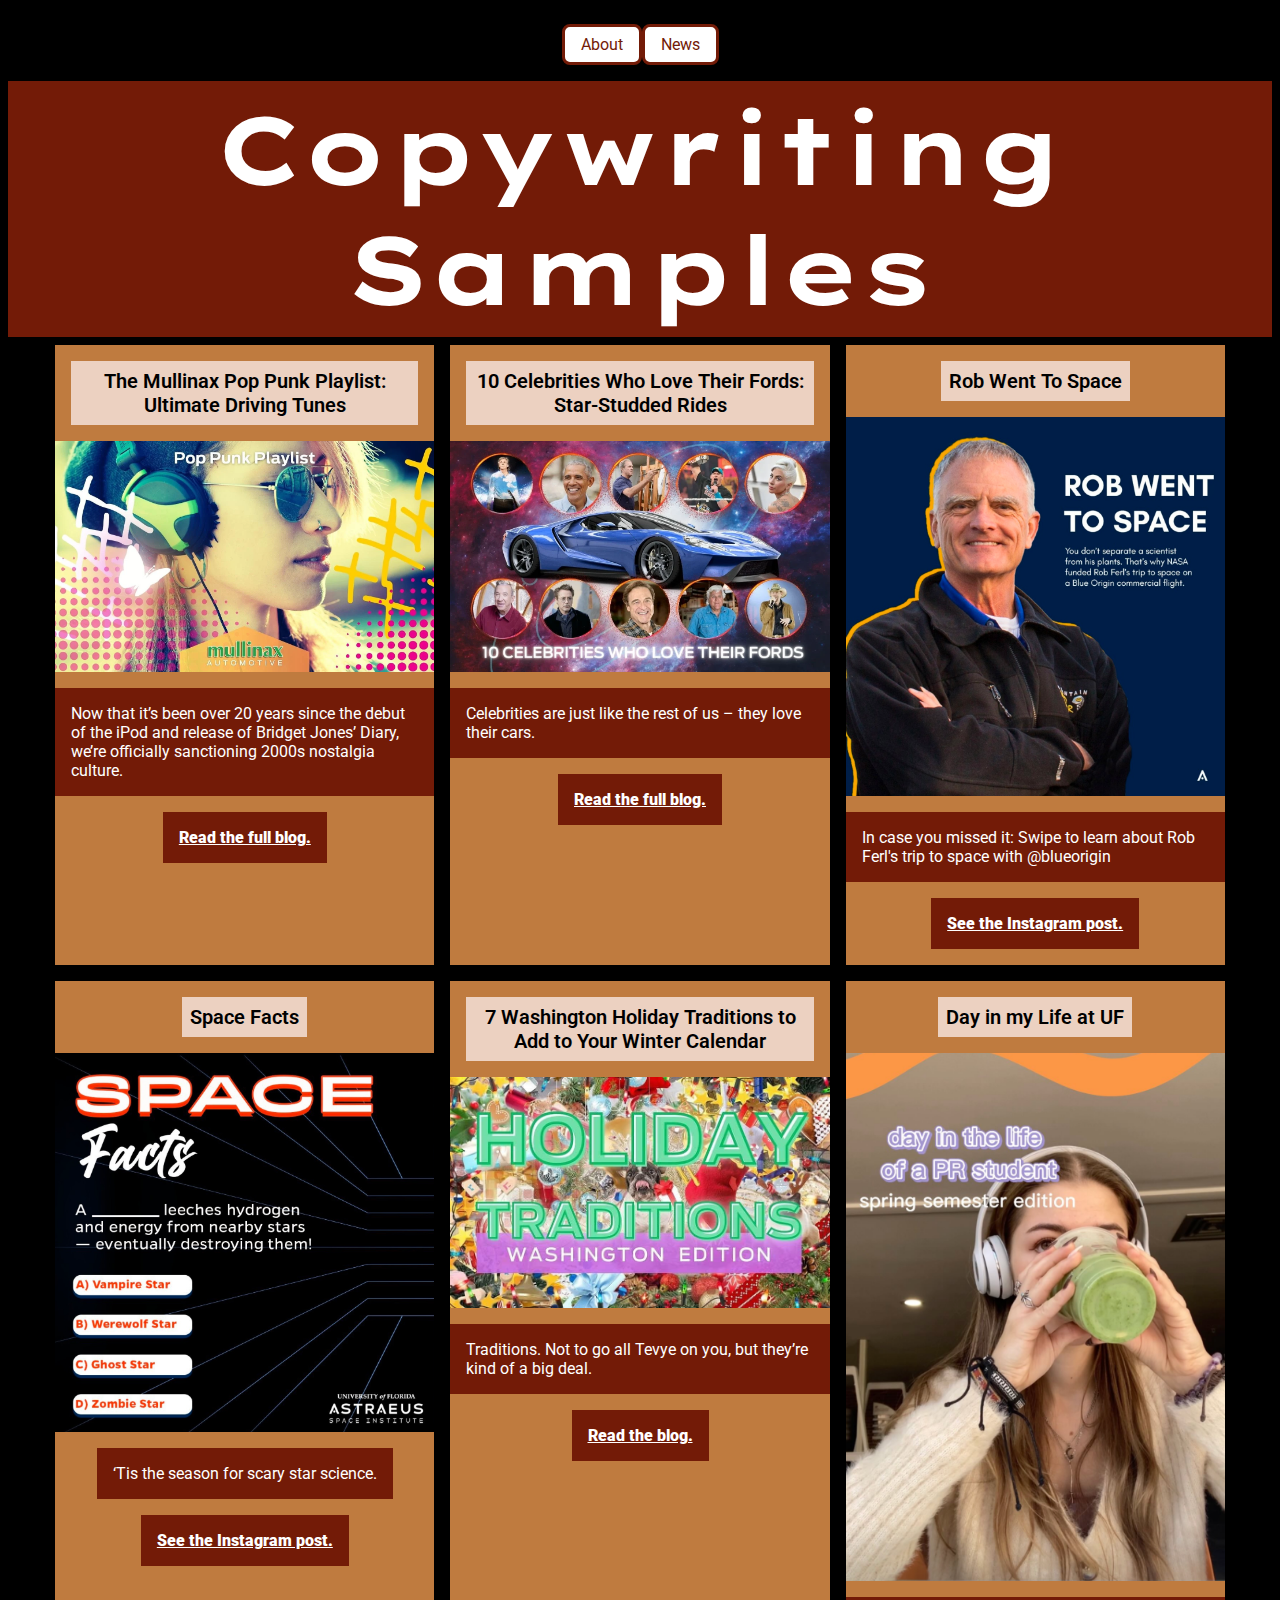
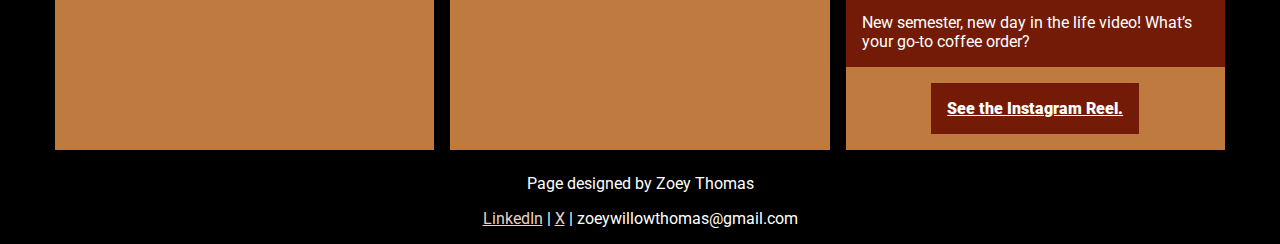
<file: copy.html>
<!DOCTYPE html>

<html>

    <head>
        <meta charset="utf-8">
        <meta name="viewport" content="width=device-width, initial-scale=1">
        <title>Copywriting Samples</title>
        <link href="styles/index.css" rel="stylesheet">
        <link rel="preconnect" href="https://fonts.googleapis.com">
        <link rel="preconnect" href="https://fonts.gstatic.com" crossorigin>
        <link href="https://fonts.googleapis.com/css2?family=Lexend+Peta:wght@100..900&family=Roboto:ital,wght@0,100;0,300;0,400;0,500;0,700;0,900;1,100;1,300;1,400;1,500;1,700;1,900&display=swap" rel="stylesheet">
     </head>

     <header>
        <nav>
            <ul>
                <li><a href="index.html">About</a></li>
                <li><a href="news.html">News</a></li>

            </ul>
            <h1 id="copyhead">Copywriting Samples</h1>
        </nav>
     </header>

     <body>

        <article>
            <!-- 1 -->
            <div class="newssample">

                <p class="headline">The Mullinax Pop Punk Playlist: Ultimate Driving Tunes</p>

                <img class="pic" src="images/poppunk.webp" alt="plasma center ribbon cutting">

                <div class="newsgraf">

                    <p>
                        Now that it’s been over 20 years since the debut of the iPod and release of Bridget Jones’ Diary, we’re officially sanctioning 2000s nostalgia culture.
                    </p>
                    <p>
                        <a class="samples" href="https://mullinaxford.com/blog/the-mullinax-pop-punk-playlist-ultimate-driving-tunes">Read the full blog.</a>
                    </p>
                </div>

            </div>
            <!-- 2 -->
            <div class="newssample">
                <p class="headline">10 Celebrities Who Love Their Fords: Star-Studded Rides</p>

                <img class="pic" src="images/celebs.webp" alt="graphic of sexual assault prevention program logos in trash">

                <div class="newsgraf">


                    <p>
                        Celebrities are just like the rest of us – they love their cars.
                    </p>
                    <p>
                        <a class="samples" href="https://mullinaxford.com/blog/10-celebrities-who-love-their-fords-star-studded-rides">Read the full blog.</a>
                    </p>
                </div>

            </div>      
            
            
            <!-- 3 -->
            <div class="newssample">
                <p class="headline">Rob Went To Space</p>

                <img class="pic" src="images/rob.jpg" alt="photo of man folding arms">

                <div class="newsgraf">


                    <p>
                        In case you missed it: Swipe to learn about Rob Ferl's trip to space with @blueorigin
                    </p>

                    <p>
                        <a class="samples" href="https://www.instagram.com/p/DAbwyE6MZu3/?img_index=1">See the Instagram post.</a>
                    </p>
                </div>

            </div>        
            
            <!-- 4 -->

            <div class="newssample">
                <p class="headline">Space Facts
                </p>

                <img class="pic" src="images/vampie.jpg" alt="photo of student holding sign">

                <div class="newsgraf">


                    <p>
                        ‘Tis the season for scary star science.



                    </p>
                    <p>
                        <a class="samples" href="https://www.instagram.com/p/DBwKIY_ubgY/?img_index=1">See the Instagram post.</a>
                    </p>
                    </div>
            </div>


            <div class="newssample">
                <p class="headline">7 Washington Holiday Traditions to Add to Your Winter Calendar</p>

                <img class="pic" src="images/holidays.jpg" alt="Graphic of Instagram post">

                <div class="newsgraf">


                    <p>
                        Traditions. Not to go all Tevye on you, but they’re kind of a big deal. 

                    </p>
                    <p>
                        <a class="samples" href="https://mullinaxford.com/blog/7-washington-holiday-traditions-to-add-to-your-winter-calendar">Read the blog.</a>
                    </p>
                </div>

            </div>      
            
            <!-- 5 -->    

            <div class="newssample">
                <p class="headline">Day in my Life at UF</p>

                <img class="pic" src="images/alpha-diml.png" alt="photo of girl drinking coffee">

                <div class="newsgraf">

                    <p>
                        New semester, new day in the life video! What’s your go-to coffee order? 
                    </p>
                    <p>
                        <a class="samples" href="https://www.instagram.com/reel/CnzrnLkNOrh/">See the Instagram Reel.</a>
                    </p>
                </div>

            </div>      



            </div>

            <!-- 6 -->

        </article>

        
        <p class="credit">
            Page designed by Zoey Thomas
        </p>

        <p class="credit">
            <a href="https://www.linkedin.com/in/zoeythomas/">LinkedIn</a> | <a href="https://x.com/zoeythomas39">X</a> | zoeywillowthomas@gmail.com
        </p>


     </body>












</html>
</file>
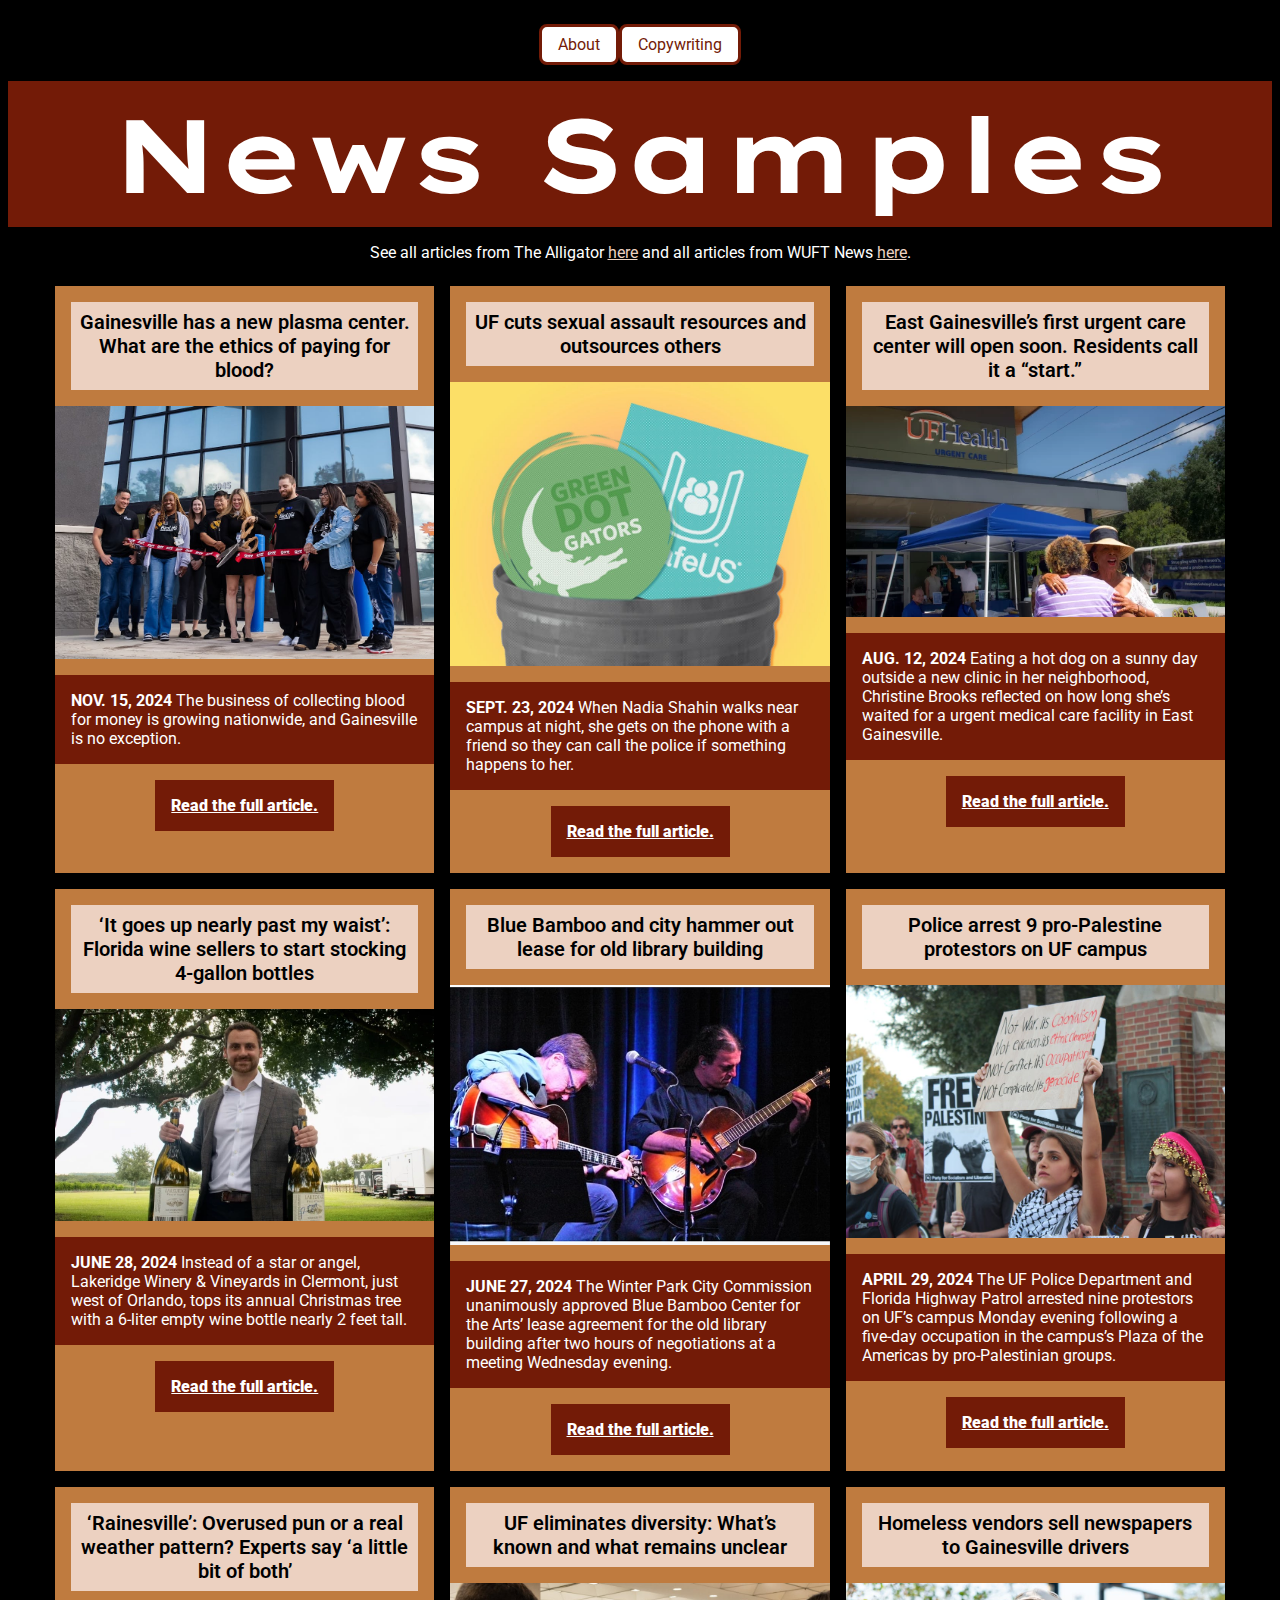
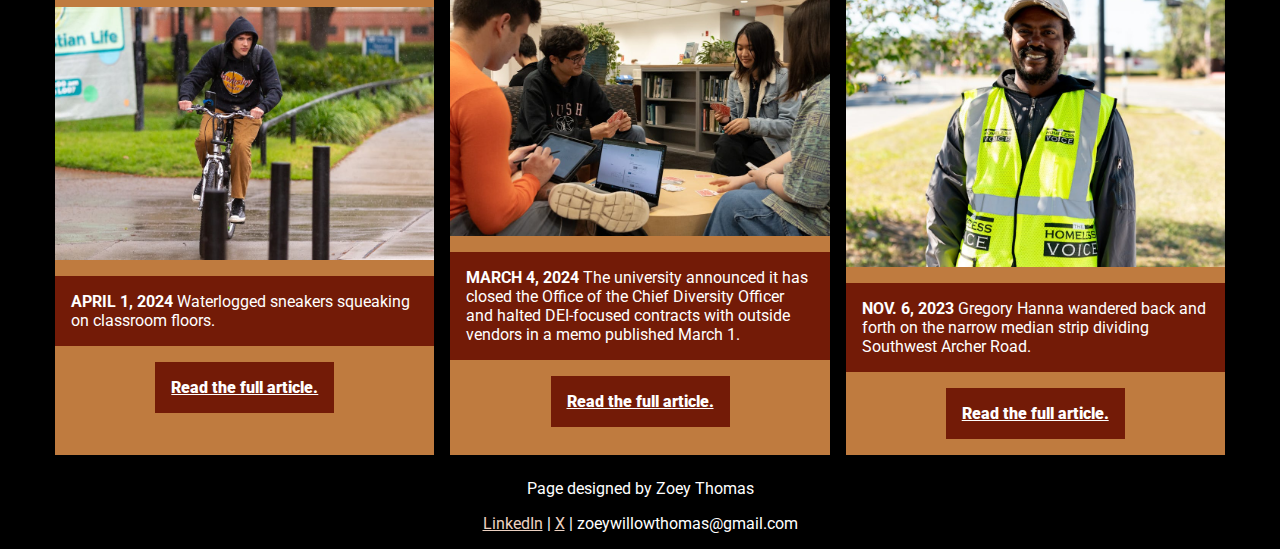
<file: news.html>
<!DOCTYPE html>

<html>

    <head>
        <meta charset="utf-8">
        <meta name="viewport" content="width=device-width, initial-scale=1">
        <title>Newswriting Samples</title>
        <link href="styles/index.css" rel="stylesheet">
        <link rel="preconnect" href="https://fonts.googleapis.com">
        <link rel="preconnect" href="https://fonts.gstatic.com" crossorigin>
        <link href="https://fonts.googleapis.com/css2?family=Lexend+Peta:wght@100..900&family=Roboto:ital,wght@0,100;0,300;0,400;0,500;0,700;0,900;1,100;1,300;1,400;1,500;1,700;1,900&display=swap" rel="stylesheet">
     </head>

     <header>
        <nav>
            <ul>
                <li><a href="index.html">About</a></li>
                <li><a href="copy.html">Copywriting</a></li>

            </ul>
            <h1>News Samples</h1>
        </nav>
     </header>

     <body>

        <div>
            <p id="additional">See all articles from The Alligator <a href="https://www.alligator.org/staff/zoey-thomas">here</a> and all articles from WUFT News <a href="https://www.wuft.org/people/zoey-thomas">here</a>.</p>
        </div>

        <article>
            <!-- 1 -->
            <div class="newssample">

                <p class="headline">Gainesville has a new plasma center. What are the ethics of paying for blood?</p>

                <img class="pic" src="images/plasma.jpg" alt="plasma center ribbon cutting">

                <div class="newsgraf">

                    <p>
                        <strong>NOV. 15, 2024 </strong>The business of collecting blood for money is growing nationwide, and Gainesville is no exception.
                    </p>
                    <p>
                        <a class="samples" href="https://www.alligator.org/article/2024/11/gainesville-plasma-ethics">Read the full article.</a>
                    </p>
                </div>

            </div>
            <!-- 2 -->
            <div class="newssample">
                <p class="headline">UF cuts sexual assault resources and outsources others</p>

                <img class="pic" src="images/titleix.jpeg" alt="graphic of sexual assault prevention program logos in trash">

                <div class="newsgraf">


                    <p>
                        <strong>SEPT. 23, 2024 </strong>When Nadia Shahin walks near campus at night, she gets on the phone with a friend so they can call the police if something happens to her.
                    </p>
                    <p>
                        <a class="samples" href="https://www.alligator.org/article/2024/09/sexual-assault-resources-discontinued">Read the full article.</a>
                    </p>
                </div>

            </div>      
            
            
            <!-- 3 -->
            <div class="newssample">
                <p class="headline">East Gainesville’s first urgent care center will open soon. Residents call it a “start.”</p>

                <img class="pic" src="images/eastside-clinic.webp" alt="photo of two women hugging outside urgent care">

                <div class="newsgraf">


                    <p>
                        <strong>AUG. 12, 2024 </strong>Eating a hot dog on a sunny day outside a new clinic in her neighborhood, Christine Brooks reflected on how long she’s waited for a urgent medical care facility in East Gainesville.
                    </p>
                    <p>
                        <a class="samples" href="https://www.wuft.org/medicine-news/2024-08-12/east-gainesvilles-first-urgent-care-center-will-open-soon-residents-call-it-a-start">Read the full article.</a>
                    </p>
                </div>

            </div>        
            
            <!-- 4 -->

            <div class="newssample">
                <p class="headline">‘It goes up nearly past my waist’: Florida wine sellers to start stocking 4-gallon bottles</p>

                <img class="pic" src="images/wine.webp" alt="photo of man holding large wine bottles">

                <div class="newsgraf">


                    <p>
                        <strong>JUNE 28, 2024 </strong>Instead of a star or angel, Lakeridge Winery & Vineyards in Clermont, just west of Orlando, tops its annual Christmas tree with a 6-liter empty wine bottle nearly 2 feet tall.

                    </p>
                    <p>
                        <a class="samples" href="https://www.wuft.org/business-news/2024-06-28/it-goes-up-nearly-past-my-waist-florida-wine-sellers-to-start-stocking-4-gallon-bottles">Read the full article.</a>
                    </p>
                </div>

            </div>      
            
            <!-- 5 -->    

            <div class="newssample">
                <p class="headline">Blue Bamboo and city hammer out lease for old library building</p>

                <img class="pic" src="images/bluebamboo.jpg" alt="photo of two men playing guitars">

                <div class="newsgraf">


                    <p>
                        <strong>JUNE 27, 2024 </strong>The Winter Park City Commission unanimously approved Blue Bamboo Center for the Arts’ lease agreement for the old library building after two hours of negotiations at a meeting Wednesday evening.
                    </p>
                    <p>
                        <a class="samples" href="https://winterparkvoice.com/blue-bamboo-and-city-hammer-out-lease-for-old-library-building/">Read the full article.</a>
                    </p>
                </div>

            </div>      


            <div class="newssample">
                <p class="headline">Police arrest 9 pro-Palestine protestors on UF campus
                </p>

                <img class="pic" src="images/palestine.jpeg" alt="photo of student holding sign">

                <div class="newsgraf">


                    <p>
                        <strong>APRIL 29, 2024 </strong>The UF Police Department and Florida Highway Patrol arrested nine protestors on UF’s campus Monday evening following a five-day occupation in the campus’s Plaza of the Americas by pro-Palestinian groups.


                    </p>
                    <p>
                        <a class="samples" href="https://www.alligator.org/article/2024/04/police-arrest-9-pro-palestine-protestors-on-uf-campus">Read the full article.</a>
                    </p>
                </div>

            </div>

            <!-- 6 -->

            <div class="newssample">
                <p class="headline">‘Rainesville’: Overused pun or a real weather pattern? Experts say ‘a little bit of both’</p>

                <img class="pic" src="images/rainesville.jpg" alt="photo of student riding bike in rain">

                <div class="newsgraf">


                    <p>
                        <strong>APRIL 1, 2024 </strong>Waterlogged sneakers squeaking on classroom floors.
                    </p>
                    <p>
                        <a class="samples" href="https://www.alligator.org/article/2024/04/rainesville">Read the full article.</a>
                    </p>
                </div>

            </div>        
            
            <!-- 7 -->

            <div class="newssample">
                <p class="headline">UF eliminates diversity: What’s known and what remains unclear</p>

                <img class="pic" src="images/dei.jpg" alt="photo of students sitting in library">

                <div class="newsgraf">

                    

                    <p>
                        <strong>MARCH 4, 2024 </strong>The university announced it has closed the Office of the Chief Diversity Officer and halted DEI-focused contracts with outside vendors in a memo published March 1. 
                    </p>
                    <p>
                        <a class="samples" href="https://www.alligator.org/article/2024/03/uf-eliminates-diversity-whats-known-and-what-remains-unclear">Read the full article.</a>
                    </p>
                </div>

            </div>        
            
            <!-- 8 -->

            <div class="newssample">
                <p class="headline">Homeless vendors sell newspapers to Gainesville drivers</p>

                <img class="pic" src="images/homeless-voice.jpg" alt="photo of man wearing neon vest">

                <div class="newsgraf">

                    <p>
                        <strong>NOV. 6, 2023 </strong>Gregory Hanna wandered back and forth on the narrow median strip dividing Southwest Archer Road.                
                    </p>
                    <p>
                        <a class="samples" href="https://www.alligator.org/article/2023/11/homeless-vendors-sell-newspapers-to-gainesville-drivers">Read the full article.</a>
                    </p>

                </div>

            </div>

        </article>

        
        <p class="credit">
            Page designed by Zoey Thomas
        </p>

        <p class="credit">
            <a href="https://www.linkedin.com/in/zoeythomas/">LinkedIn</a> | <a href="https://x.com/zoeythomas39">X</a> | zoeywillowthomas@gmail.com
        </p>


     </body>












</html>
</file>
<file: styles/index.css>
a:link{
    color: #731B07;
}
a:hover{
    background-color: #ECD1C1;
}
a:focus{
    background-color: #731B07;
    color: #ECD1C1;
}

nav ul {
    margin: 0;
    padding: 0;
    list-style-type: none;
    display: flex; 
    justify-content: center;
    flex-wrap: wrap;
} 

nav ul li a {
    display: block;
    border: 3px solid;
    border-radius: 0.5rem;
    padding: .5rem 1rem;
    margin: 1rem 0;
    text-decoration: none;
    background-color: #fff;
    color: #000;
    border-color: #731B07;
} 

h1{
    color: #fff;
    background-color: #731B07;
    font-size: 6.5rem;
    text-align: center;
    margin: 0;
    padding: 0.5rem;
    font-family: "Lexend Peta", serif;
}

body{
    margin: 0;
    background-color: #000;
    margin: 0.5rem;
    font-family: "Roboto", sans-serif;
}

img{
    max-width: 100%;
}

.section{
    display: flex;
    align-items: center;
    justify-items: center;
    align-content: center;
    justify-content: center;
    padding: 0.5rem;
    background-color: #BF7B3F;
    margin: 1rem 0;
}

.logoBox{
    display: flex;
    width: 50%;
    flex-wrap: wrap;
    /* padding: 0.5rem; */
    gap: 0.5rem;
    align-items: center;
    justify-items: center;
    align-content: center;
    justify-content: center;
    /* background-color: #fff; */
    /* margin: 0.5rem; */
    margin: 0.5rem;
}

.logoBox img{
    width: 20%;
    padding: 0.25rem;
}

.graf{
    width: 50%;
    margin: 0.5rem;
}

.graf p{
    max-width: 500px;
    align-self: center;
    justify-self: center;
    font-size: 1.5rem;
    padding: 1rem;
    background-color: #731B07;
    color: #fff;
}

.graf p a:link{
    color: #ECD1C1;
}
.graf p a:hover{
    background-color: #ECD1C1;
    color:#731B07;
}
.graf p a:focus{
    color: #000;
}

.background img{
    width: 50%;
    /* padding: 0.5rem; */
    margin: 0.5rem;
}

#agency{
    background-color: #fff;
}

#alligator{
    background-color: #fff;
}

/* #mullinax{
    width: 90%;
} */

#news{
    flex-direction: row-reverse;
}

.credit{
text-align: center;
color: #fff;
}

.samples{
    font-weight: 1000;
}

#additional{
    color: #fff;
    text-align: center;
}

#additional a:link{
    color: #ECD1C1;
}


#additional a:hover{
    background-color: #731B07;
}

#additional a:focus{
    background-color: #ECD1C1;
    color:#731B07;
}

.divider{
    font-family: "Lexend Peta", serif;
    background-color: #ECD1C1;
    font-weight: 600;
}

/* News */

.headline{
    font-weight: 600;
    font-size: 1.25rem;
    text-align: center;
    margin: 1rem;
    background-color:#ECD1C1;
    padding: 0.5rem;
}

article{
    display: flex;
    flex-wrap: wrap;
    align-items: stretch;
    justify-items: stretch;
    align-content: stretch;
    justify-content: center;
}

.newssample{
    width: 30%;
    margin: 0.5rem;
    display: flex;
    flex-direction: column;
    flex-wrap: wrap;
    align-items: center;
    justify-items: center;
    align-content: center;
    justify-content: start;
    background-color: #BF7B3F;
}

.newsgraf p{
    max-width: 400px;
    align-self: center;
    justify-self: center;
    background-color: #731B07;
    color: #fff;
    padding: 1rem;
}

.newsgraf p a:link{
    color: #fff;
}
.newsgraf p a:hover{
    color: #fff;
    background-color: #BF7B3F;
}
.newsgraf p a:focus{
    background-color: #BF7B3F;
    color: #000;
}
.newsgraf p a:visited{
    background-color: #731B07;
    color: #ECD1C1;
}

/* copy samples */

.credit a:link{
    color: #ECD1C1;
}
.credit a:hover{
    background-color: #ECD1C1;
    color:#731B07;
}
.credit a:focus{
    color: #000;
}

#copyhead{
    font-size: 6rem;
}

/* contact */



@media(max-width: 1000px){
    .graf p{
        font-size: 1rem;
        max-width: 400px;
    }
    #copyhead{
        font-size: 5rem;
    }
}

@media(max-width: 750px){
    .newssample{
        width: 45%;
    }
    #copyhead{
        font-size: 3.5rem;
    }
}

@media(max-width: 600px){
    .graf p{
        max-width: 400px;
        line-height: 1.25rem;
    }
    .section{
        flex-direction: column;
    }
    #news{
        flex-direction: column;
    }
    .background img{
        width: 95%;
    }
    .graf{
        width: 95%;
    }
    .logoBox{
        width: 75%;
    }
    h1{
        font-size: 3.5rem;
    }
    nav ul li a{
        margin: 0 0.5rem 0.5rem 0.5rem;
    }
    #copyhead{
        font-size: 2rem;
    }
}

@media(max-width: 450px){
    .newssample{
        width: 100%;
    }
    #copyhead{
        font-size: 1.5rem;
    }
}
</file>
